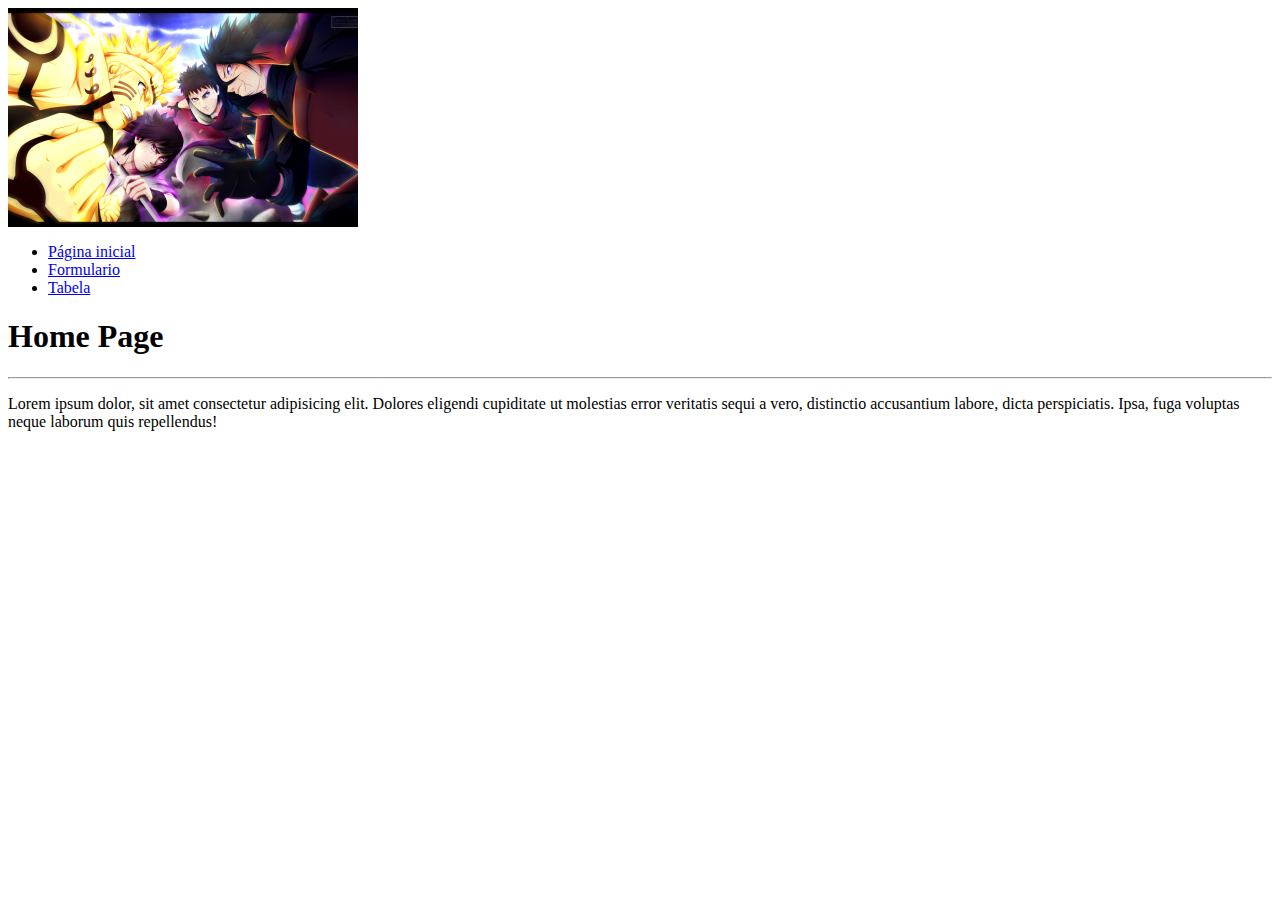
<file: Atividade15Min/index.html>
<html lang="pt-BR">
<head>
    <meta charset="UTF-8">
    <meta name="viewport" content="width=device-width, initial-scale=1.0">
    <meta http-equiv="X-UA-Compatible" content="ie=edge">
    <title>Pagina Inicial</title>
</head>
<body>
        <header>

                <a href="https://www.w3schools.com/" target="_blank">
                    <img src="img/madara.png" alt="banner sobre HTML">
                </a>
                
         </header>
    <nav>
        <ul>
                <li><a href ="index.html">Página inicial</a></li>
                <li><a href ="formulario.html">Formulario</a></li>
                <li><a href ="tabela.html">Tabela</a></li>
        </ul>


    </nav>
    <main>
        <h1>Home Page</h1>
        <hr />
        <p>
            Lorem ipsum dolor, sit amet consectetur adipisicing elit. Dolores eligendi cupiditate ut molestias error veritatis sequi a vero, distinctio accusantium labore, dicta perspiciatis. Ipsa, fuga voluptas neque laborum quis repellendus!
        </p>

   </main>

</body>
</html>
</file>
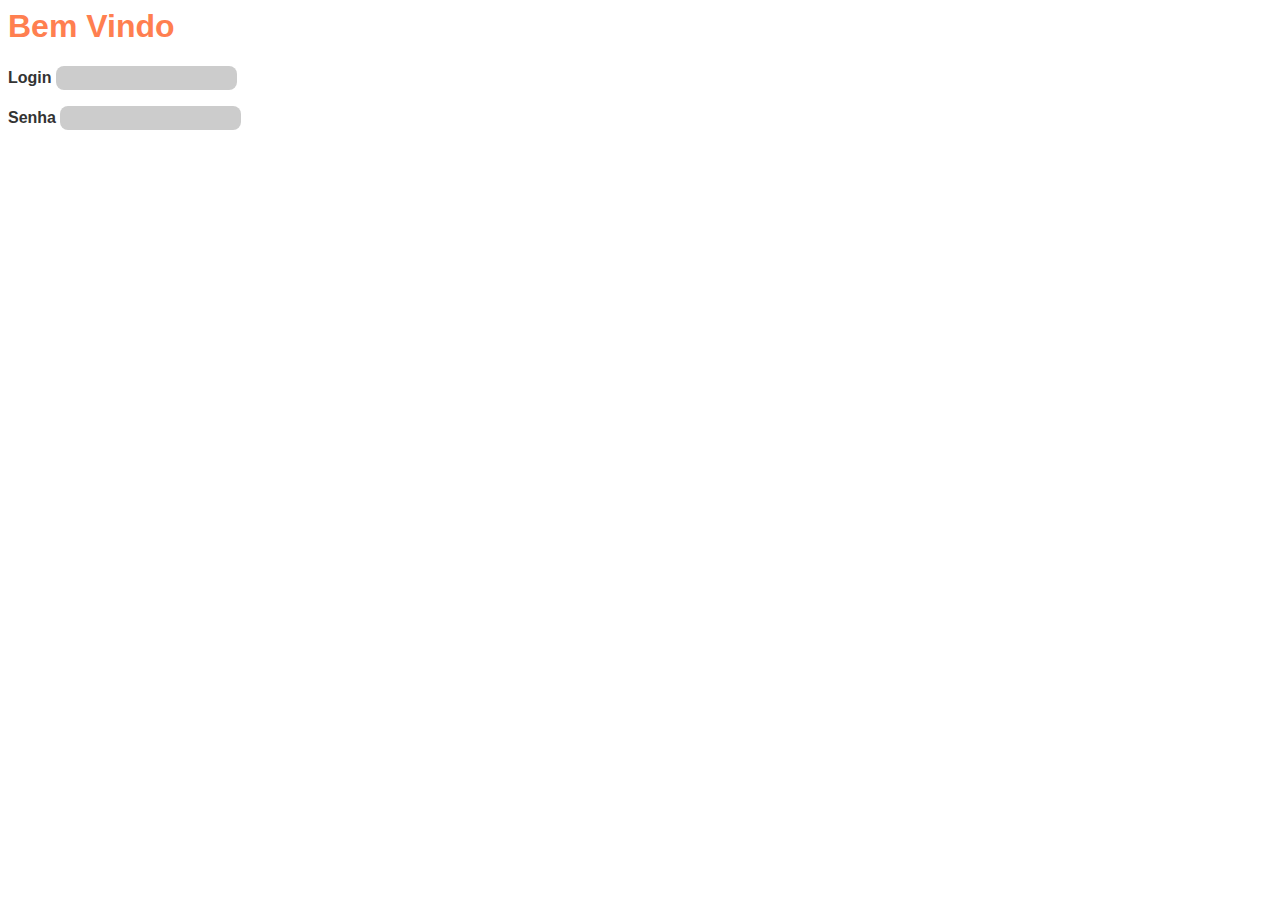
<file: formatando/index.html>
<html lang="en">
<head>
    <meta charset="UTF-8">
    <meta name="viewport" content="width=device-width, initial-scale=1.0">
    <meta http-equiv="X-UA-Compatible" content="ie=edge">
    <title>Document</title>
    <link rel ="stylesheet" href="css/main.css">
</head>
<body>
    <main>
        <h1>Bem Vindo</h1>

        <form>

        <div class="input-group">
            <label for="login-field">Login</label>
            <input id ="login" name="login-field" type="text">
        </div>

        <div class ="input-group">
            <label for="senha-field">Senha</label>
            <input id="senha" name="senha-field" type="password">
        </div>



        </form>




    </main>
</body>
</html>
</file>
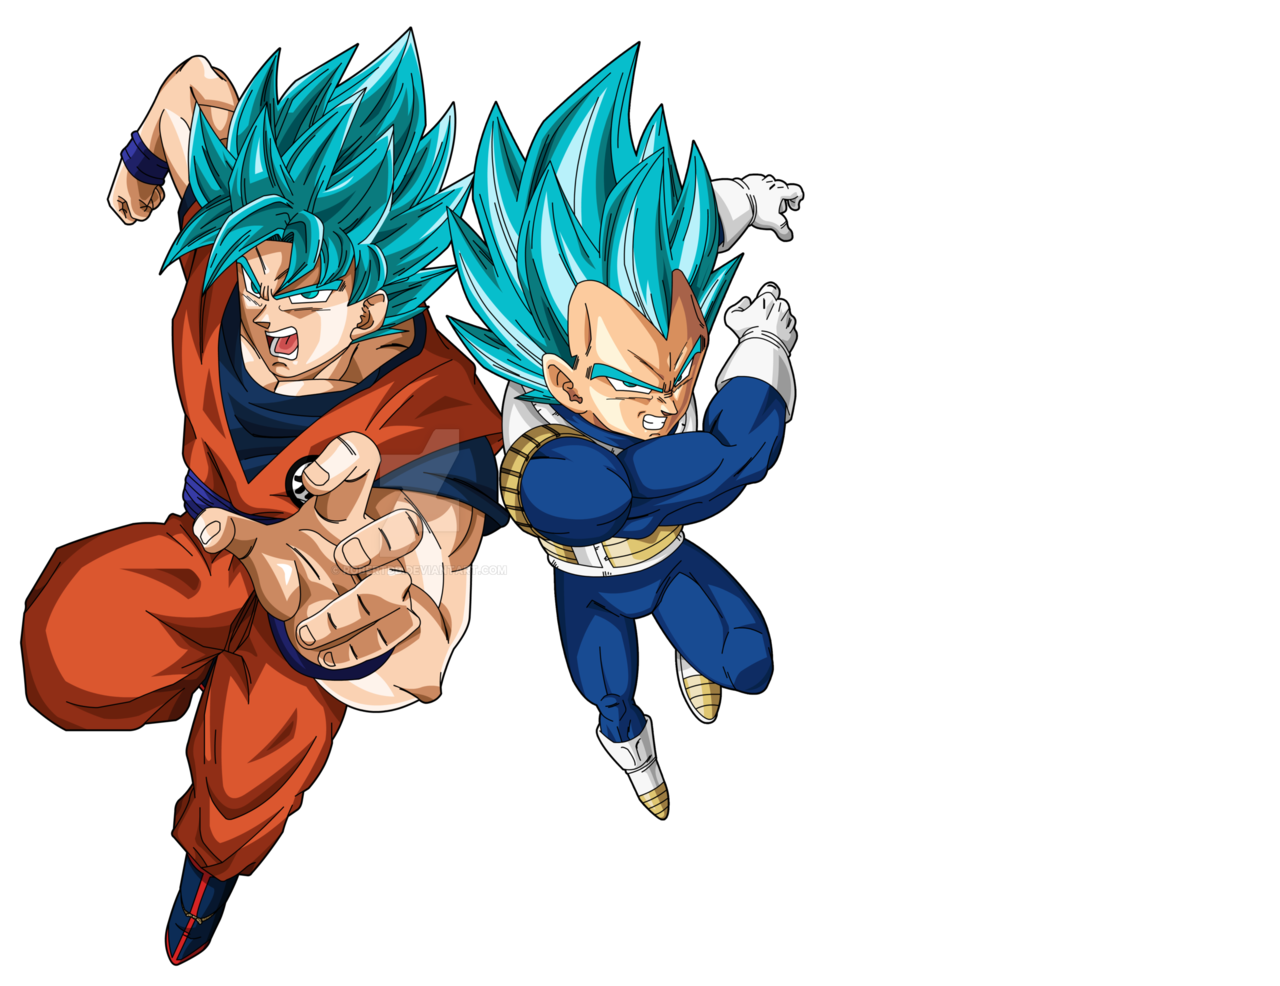
<file: web-project/index.html>
<html lang="pt-BR">
<head>
    <meta charset="UTF-8">
    <meta name="viewport" content="width=device-width, initial-scale=1.0">
    <meta http-equiv="X-UA-Compatible" content="ie=edge">
    <title>Document</title>
</head>
<body>
  <header>

    <a href="https://www.w3schools.com/" target="_blank">
        <img src="img/goku.png" alt="banner sobre HTML">
    </a>
    
  </header>
  <nav>

  </nav>
    <main>

    </main>
    <footer>

    </footer>
</body>
</html>
</file>
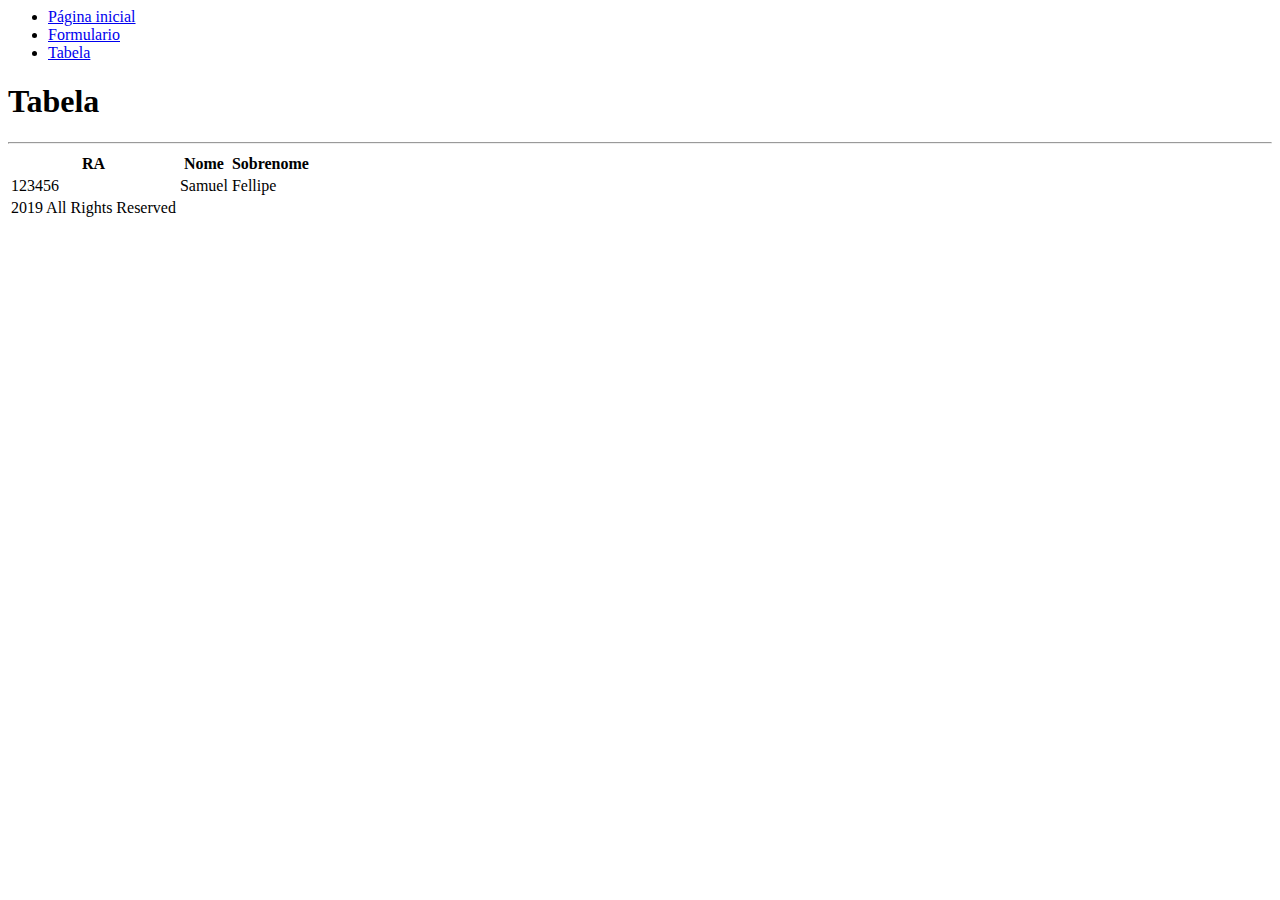
<file: Atividade15Min/tabela.html>
<html lang="pt-BR">
<head>
    <meta charset="UTF-8">
    <meta name="viewport" content="width=device-width, initial-scale=1.0">
    <meta http-equiv="X-UA-Compatible" content="ie=edge">
    <title>Tabela</title>
</head>
<body>
    <nav>
            <ul>
                    <li><a href ="index.html">Página inicial</a></li>
                    <li><a href ="formulario.html">Formulario</a></li>
                    <li><a href ="tabela.html">Tabela</a></li>
            </ul>
    </nav>

    <main>

        <h1>Tabela</h1>
        <hr />


        <table>
            <thead>
                <tr>
                    <th>RA</th>
                    <th>Nome</th>
                    <th>Sobrenome</th>
                </tr>
            </thead>

            <tfoot>
                <tr>
                   <td>
                         2019 All Rights Reserved
                   </td>
                </tr>
            </tfoot>

            <tbody>
                <tr>
                    <td>123456</td>
                    <td>Samuel</td>
                    <td>Fellipe</td>
                </tr>
            </tbody>
            
        </table>


    </main>
</body>
</html>
</file>
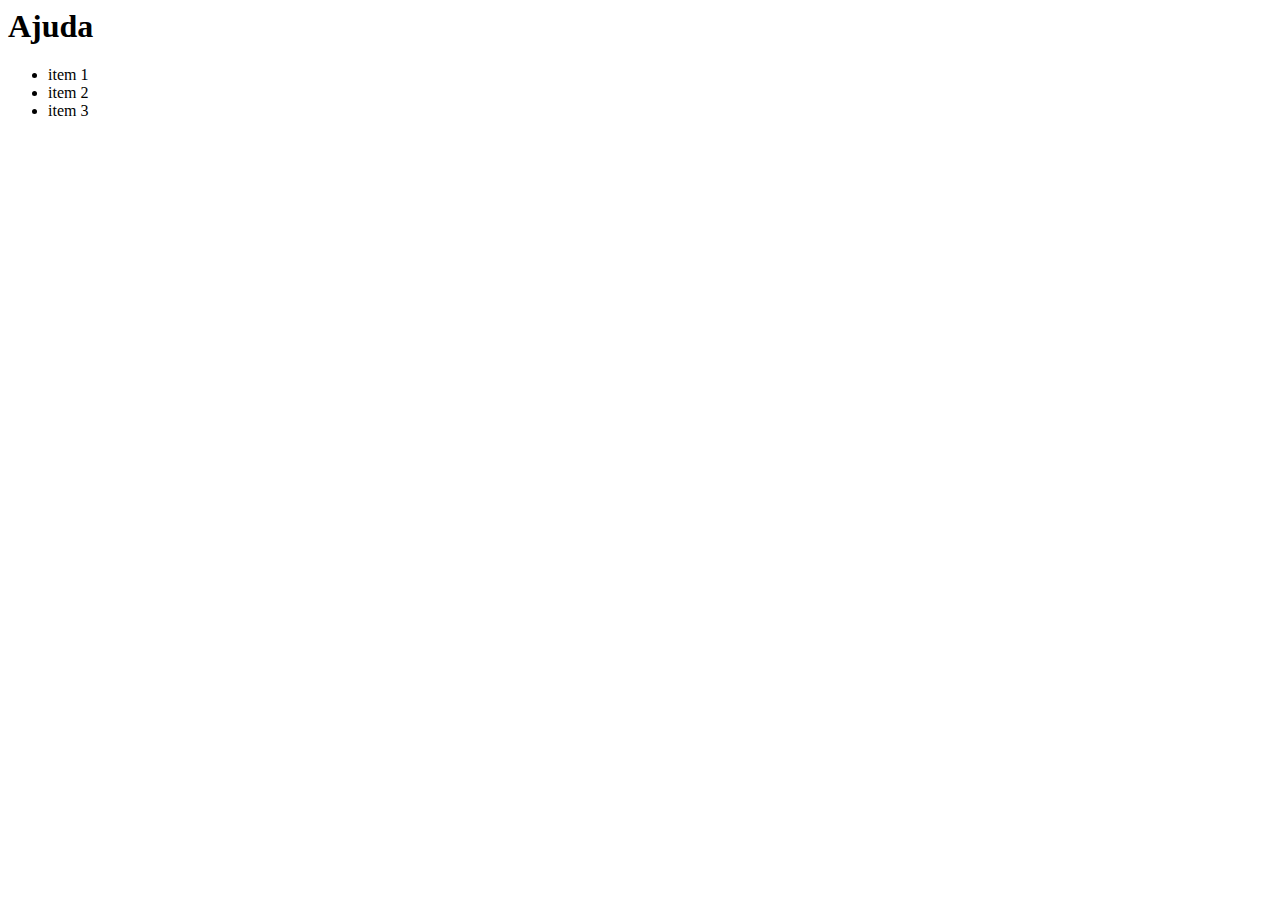
<file: Projeto-Web/ajuda.html>
<html lang="pt-BR">
<head>
    <meta charset="UTF-8">
    <meta name="viewport" content="width=device-width, initial-scale=1.0">
    <meta http-equiv="X-UA-Compatible" content="ie=edge">
    <title>Ajuda</title>
</head>
<body>
    <h1>Ajuda</h1>
    <ul>
            <li>item 1</li>
            <li>item 2</li>
            <li>item 3</li>
    </ul>


</body>
</html>
</file>
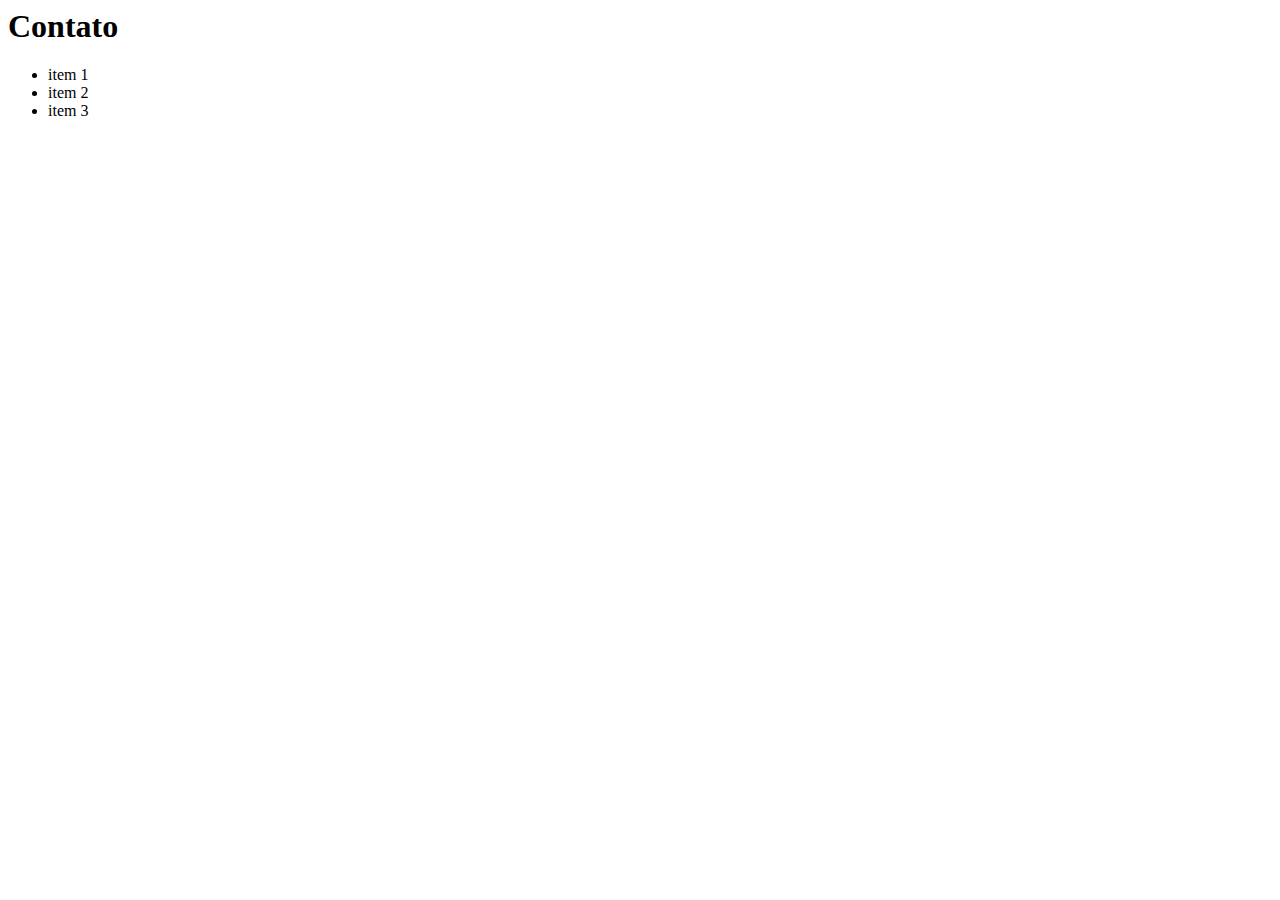
<file: Projeto-Web/contato.html>
<html lang="pt-BR">
<head>
    <meta charset="UTF-8">
    <meta name="viewport" content="width=device-width, initial-scale=1.0">
    <meta http-equiv="X-UA-Compatible" content="ie=edge">
    <title>Contato</title>
</head>
<body>
    <h1>Contato</h1>
    <ul>
            <li>item 1</li>
            <li>item 2</li>
            <li>item 3</li>
    </ul>

</body>
</html>
</file>
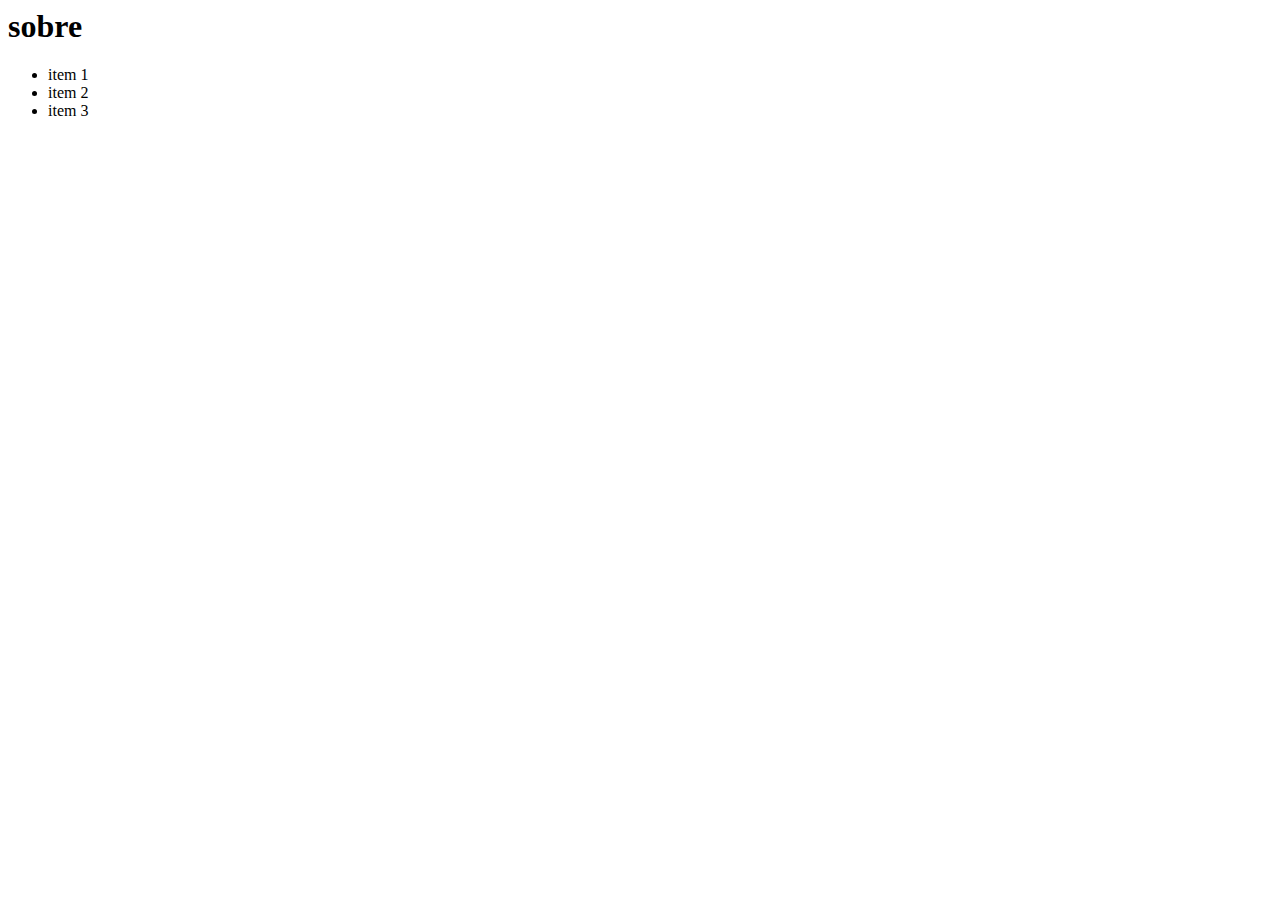
<file: Projeto-Web/sobre.html>
<html lang="pt-BR">
<head>
    <meta charset="UTF-8">
    <meta name="viewport" content="width=device-width, initial-scale=1.0">
    <meta http-equiv="X-UA-Compatible" content="ie=edge">
    <title>Sobre</title>
</head>
<body>
   <h1>sobre</h1>
   <ul>
        <li>item 1</li>
        <li>item 2</li>
        <li>item 3</li>
    </ul>


</body>
</html>
</file>
<file: formatando/css/main.css>
h1 {
  color:coral;   
  font-family: Arial, Helvetica, sans-serif;
}

input {
    height: 24px;
  border: none;
  background-color: #cccccc;
  border-radius: 8px;
}

label {
    color: #333333;
    font-weight: bolder;
    font-family: Arial, Helvetica, sans-serif;
}

.input-group {
    margin-bottom: 16px;
}
</file>
